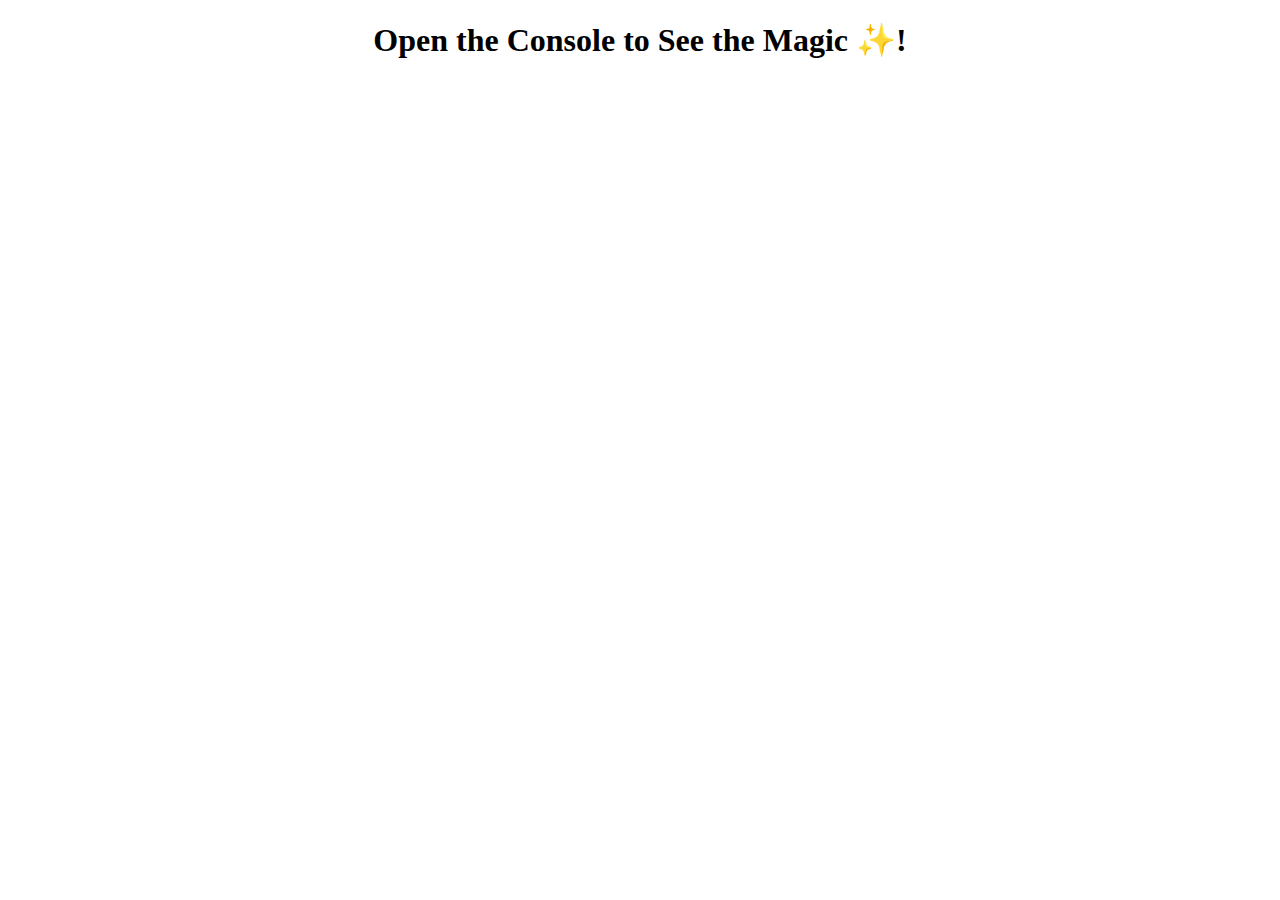
<file: 4/01-Activities 2/01-Ins_Window-Object/index.html>
<!DOCTYPE html>
<html lang="en">

<head>
  <meta charset="UTF-8">
  <meta name="viewport" content="width=device-width, initial-scale=1.0">
  <title>Window Object</title>
</head>

<body>
  <h1 style="text-align:center;">Open the Console to See the Magic ✨! </h1>
  <script src= "script.js"></script>
</body>
</html>
</file>
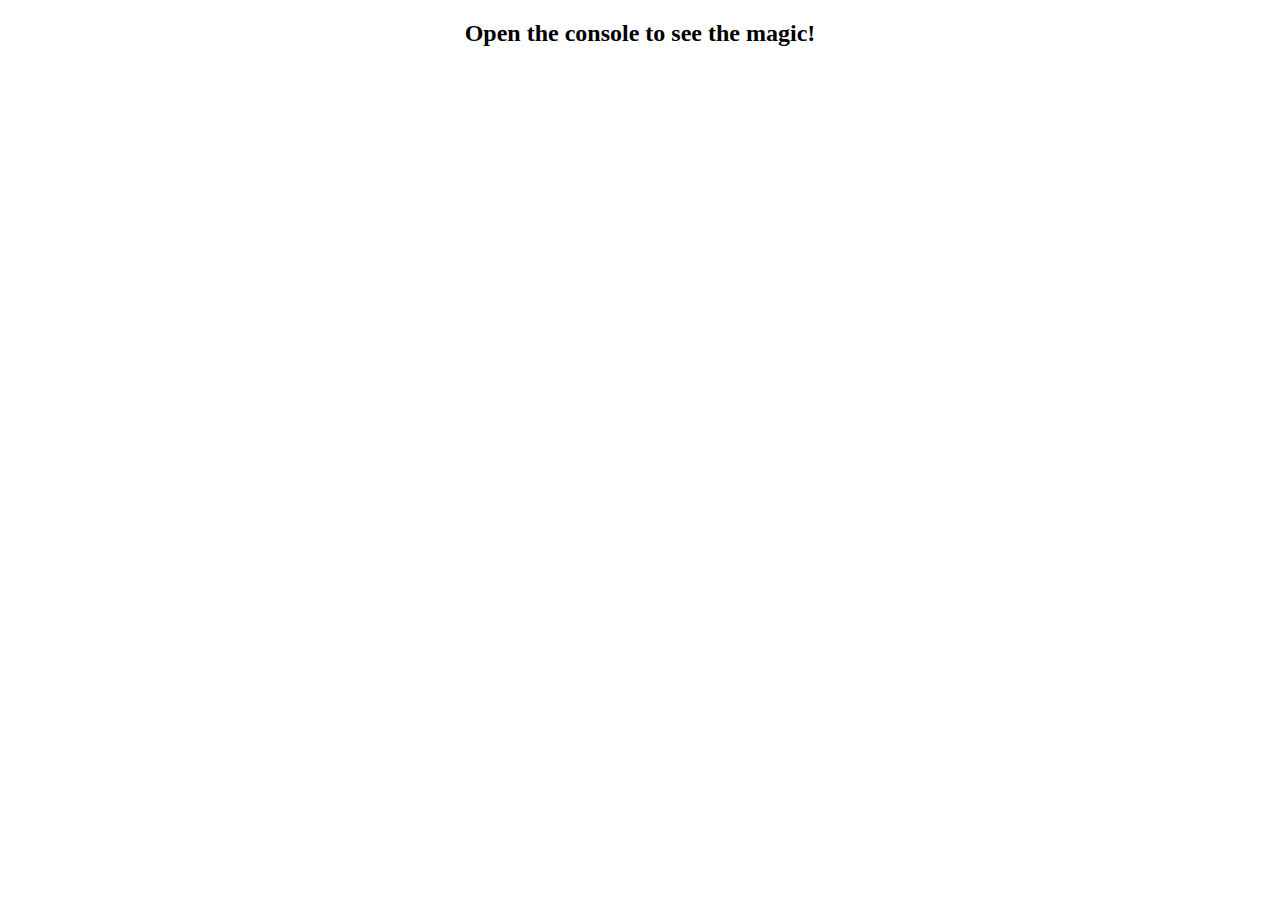
<file: 4/01-Activities 2/02-Stu_Window-Object/index.html>
<!DOCTYPE html>
<html lang="en">
<head>
  <meta charset="UTF-8">
  <meta name="viewport" content="width=device-width, initial-scale=1.0">
  <meta http-equiv="X-UA-Compatible" content="ie=edge">
  <title>This Window</title>
</head>
<body>
  <h2 style="text-align:center;">Open the console to see the magic!</h2>
  
  <script>console.log(this);</script>
</body>
</html>
</file>
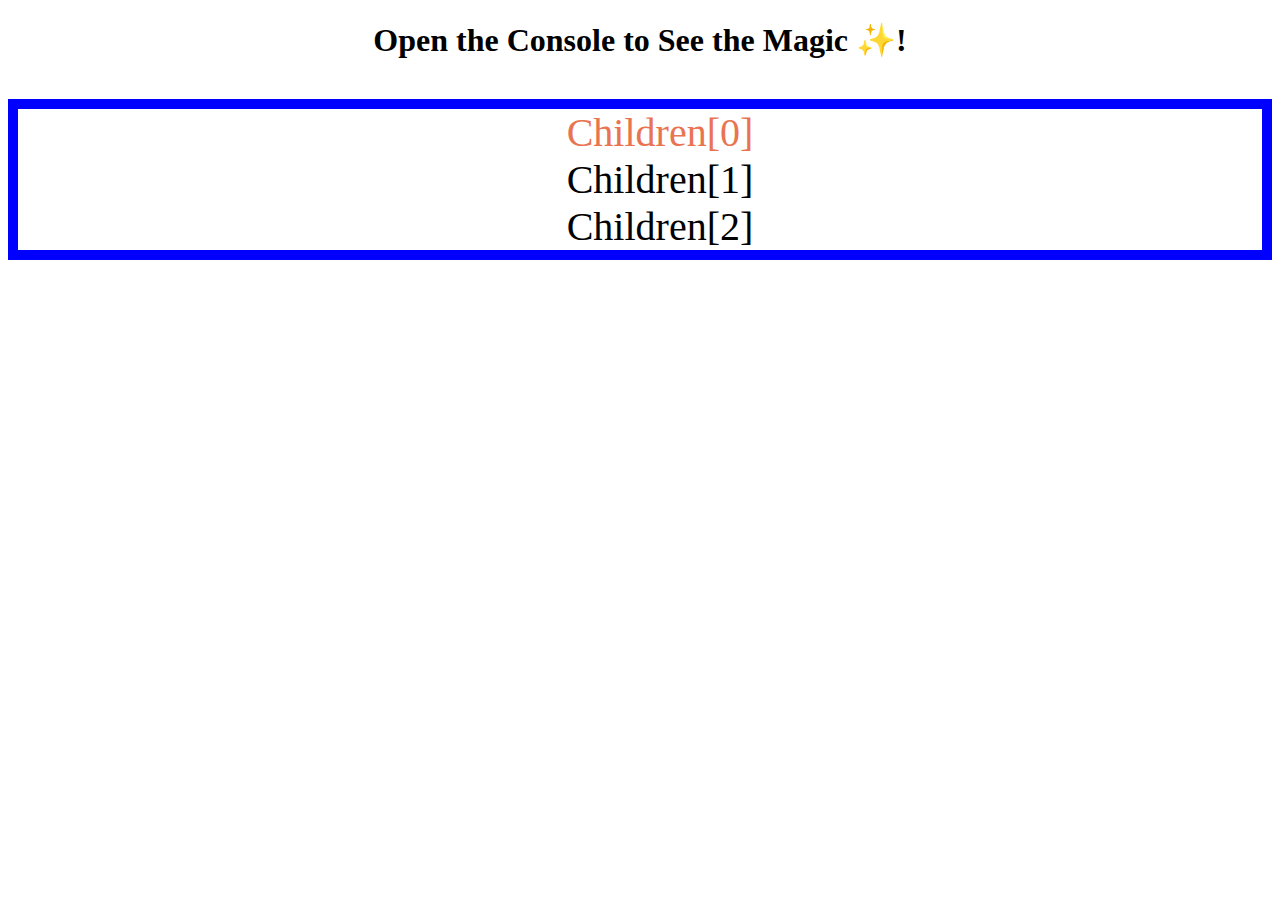
<file: 4/01-Activities 2/03-Ins_Traverse-DOM/index.html>
<!DOCTYPE html>
<html lang="en">

<head>
  <meta charset="UTF-8">
  <meta name="viewport" content="width=device-width, initial-scale=1.0">
  <title>DOM Traversal</title>
  <style>
      h1 {
        text-align:center;
      }
      ul {
        text-align:center;
        list-style-type:none;
        font-size: 40px;
        border: 10px solid blue
      }
  </style>
</head>

<body>
  <h1>Open the Console to See the Magic ✨! </h1>

  <ul>
    <li id ="first-child-ul">Children[0]</li>
    <li>Children[1]</li>
    <li>Children[2]</li>
  </ul>

  <script src= "script.js"></script>
</body>
</html>
</file>
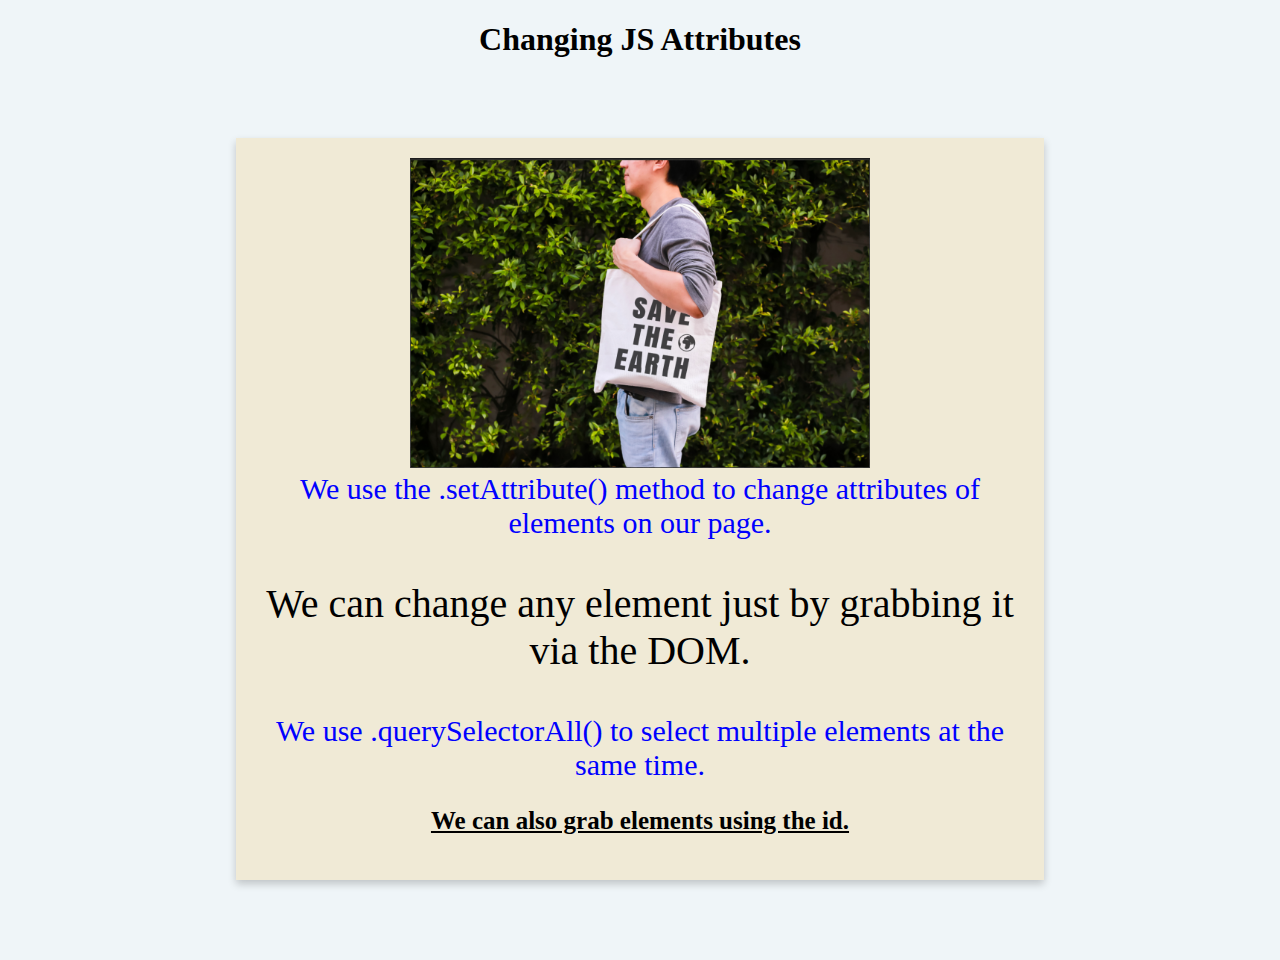
<file: 4/01-Activities 2/05-Ins_Setting-Attributes/index.html>
<!DOCTYPE html>
<html lang="en">
<head>
    <meta charset="UTF-8">
    <meta name="viewport" content="width=device-width, initial-scale=1.0">
    <meta http-equiv="X-UA-Compatible" content="ie=edge">
    <title>Setting Attributes</title>
    <link rel="stylesheet" href="./assets/css/style.css">
</head>
<body>
    <h1 class="title">Changing JS Attributes</h1>
    <section class="container">
    <a>
        <img>
    </a>
    <div>We use the .setAttribute() method to change attributes of elements on our page.</div>
    <p>We can change any element just by grabbing it via the DOM.</p>
    <div class="change1">We use .querySelectorAll() to select multiple elements at the same time.</div>
    <p id="change2">We can also grab elements using the id.</p>
    </section>

    <script src="assets/js/script.js"></script>
</body>
</html>
</file>
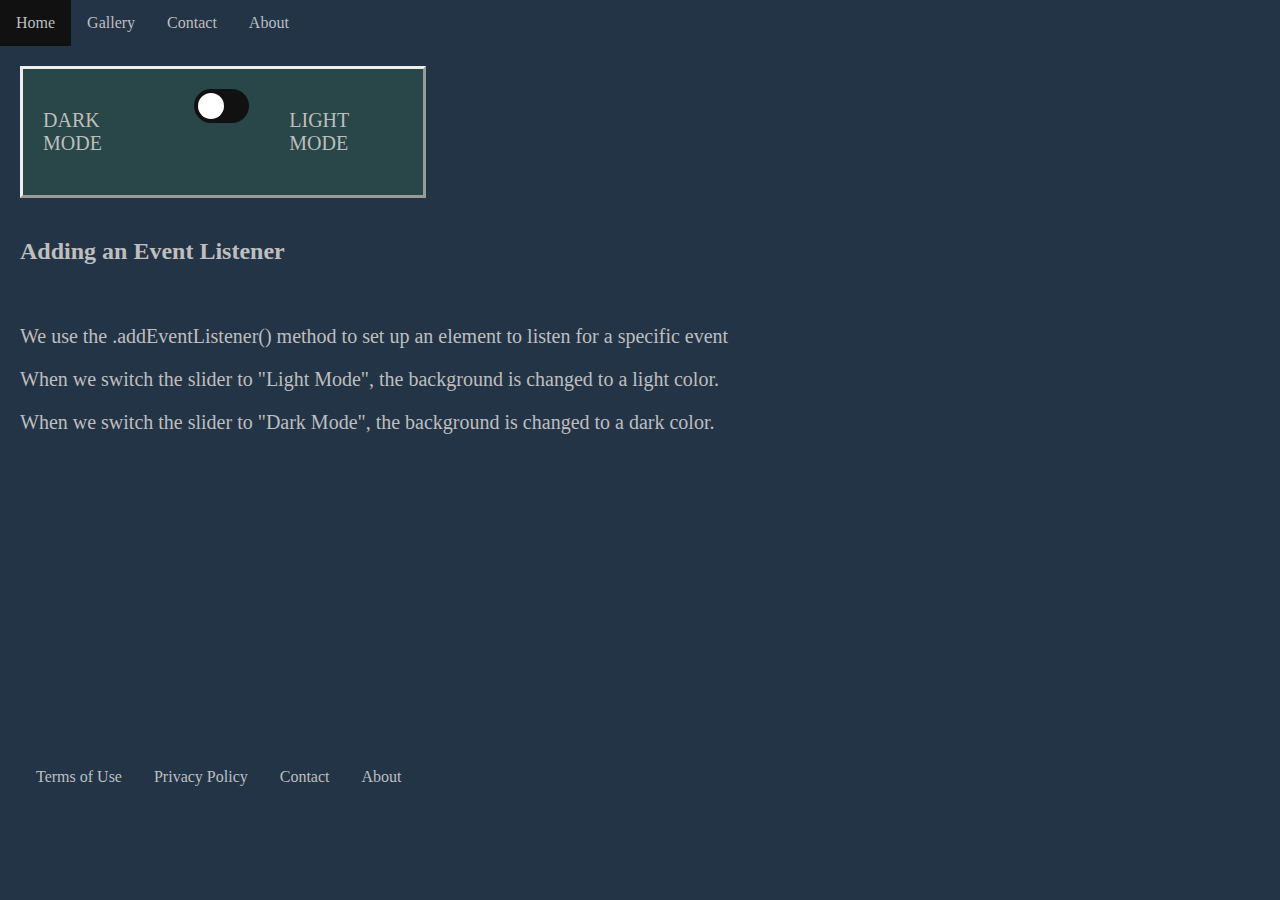
<file: 4/01-Activities 2/11-Ins_Event-Listener/index.html>
<!DOCTYPE html>
<html lang="en">

<head>
  <meta charset="UTF-8">
  <meta name="viewport" content="width=device-width, initial-scale=1.0">
  <meta http-equiv="X-UA-Compatible" content="ie=edge">
  <title>Click Event</title>
  <link rel="stylesheet" type="text/css" href="./assets/css/style.css">
</head>

<body>
  <div class="container dark">
    <div class="menu">
      <ul>
        <li><a href="#home">Home</a></li>
        <li><a href="#gallery">Gallery</a></li>
        <li><a href="#contact">Contact</a></li>
        <li><a href="#about">About</a></li>
      </ul>
    </div>
    <div class="row toggle">
      <div class="col">
        <p>DARK MODE</p>
      </div>
      <label class="switch col">
        <input type="checkbox" id="theme-switcher">
        <span class="slider round"></span>
      </label>
      <div class="col">
        <p>LIGHT MODE</p>
      </div>
    </div>
    <div class="row">
      <h2>Adding an Event Listener</h2>
    </div>
    <div class="row">
      <div>
        <p>We use the .addEventListener() method to set up an element to listen for a specific event</p>
        <p id= "light-mode">When we switch the slider to "Light Mode", the background is changed to a light color.</p>
        <p id = "dark-mode">When we switch the slider to "Dark Mode", the background is changed to a dark color.</p>
      </div>
      <div class="footer">
        <ul>
          <li><a href="#home">Terms of Use</a></li>
          <li><a href="#gallery">Privacy Policy</a></li>
          <li><a href="#contact">Contact</a></li>
          <li><a href="#about">About</a></li>
        </ul>
      </div>
    </div>

  <script src="./assets/js/script.js"></script>
</body>
</html>
</file>
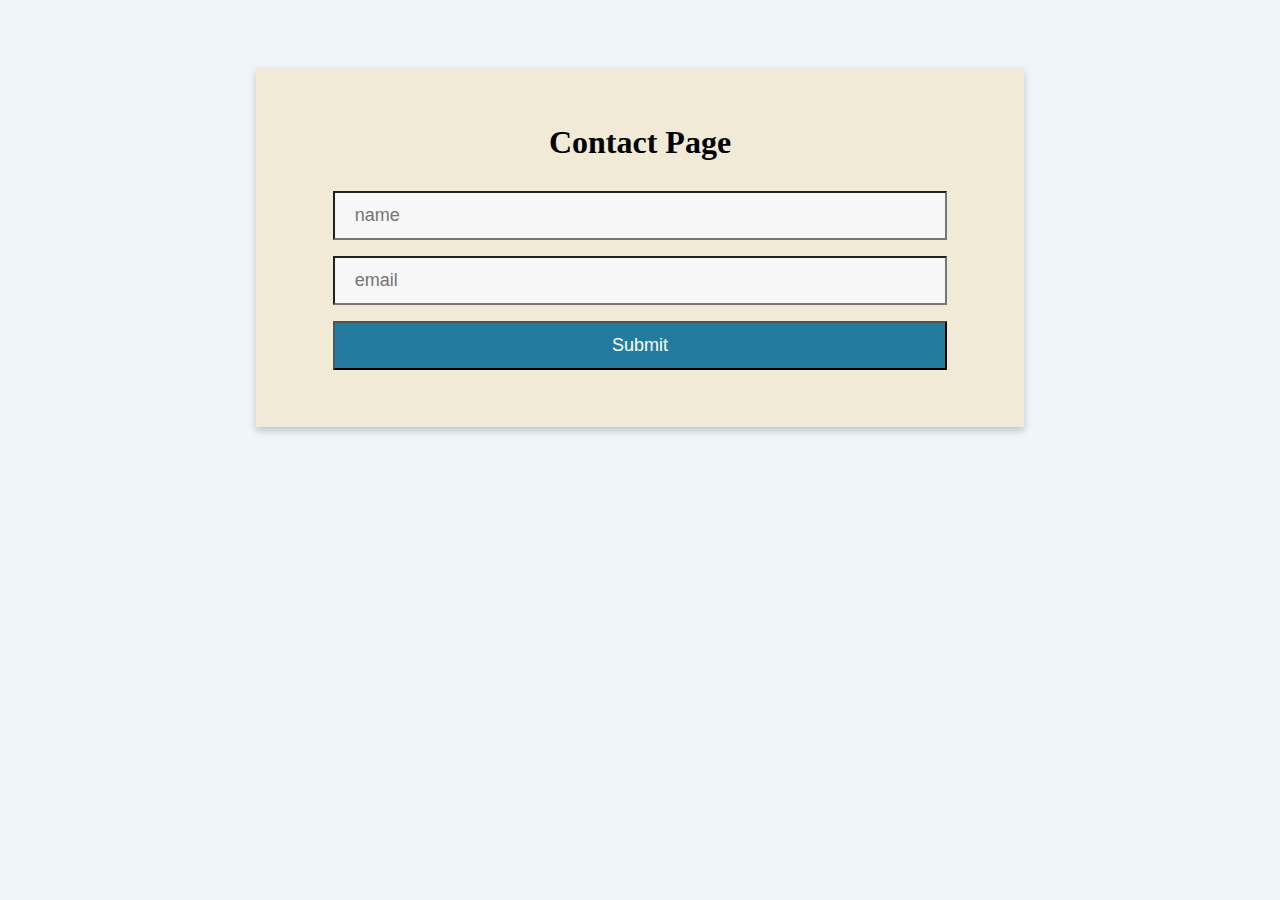
<file: 4/01-Activities 2/13-Ins_Preventing-Default/index.html>
<!DOCTYPE html>
<html lang="en">
<head>
  <meta charset="UTF-8">
  <meta name="viewport" content="width=device-width, initial-scale=1.0">
  <meta http-equiv="X-UA-Compatible" content="ie=edge">
  <title>Event Prevent Default Demo</title>
  <link rel="stylesheet" href="./assets/css/style.css">
</head>

<body>
  <div class="wrapper">
    <div class="container">
      <div class= "card-contents"></div>
        <h1>Contact Page</h1>
        <form>
          <input placeholder="name" id="name" />
          <input placeholder="email" id="email" />
          <button id="submit">Submit</button>
          <div>
            <h3 id="response"></h3>
          </div>
        </form>
      </div>
    </div>
  </div>

  <script src="./assets/js/script.js"></script>
</body>
</html>
</file>
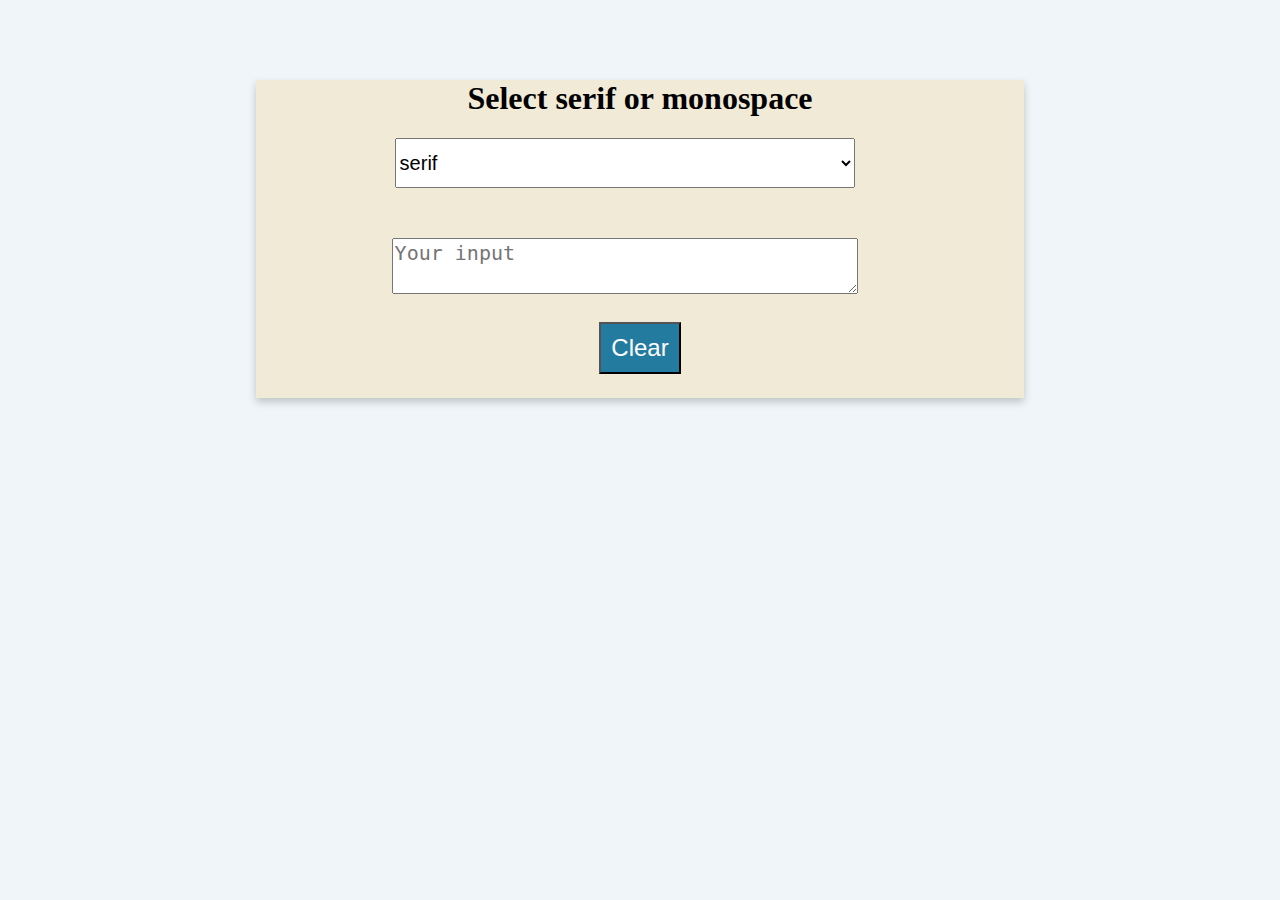
<file: 4/01-Activities 2/15-Ins_Keyboard-Events/index.html>
<!DOCTYPE html>
<html lang="en">
<head>
  <meta charset="UTF-8">
  <meta name="viewport" content="width=device-width, initial-scale=1.0">
  <meta http-equiv="X-UA-Compatible" content="ie=edge">
  <title>Font Checker</title>
  <link rel="stylesheet" href="./assets/css/style.css">
</head>

<body>
  <div class="container">
    <h1>Select serif or monospace</h1>
    <form>
      <select id="typeface">
        <option value="serif">
          serif
        </option>
        <option value="monospace">
          monospace
        </option>
      </select>
      <div style="margin-top: 50px;">
        <textarea id="textarea" placeholder="Your input" ></textarea>
        <div>
          <button id="clear">Clear</button>
        </div>
      </div>
    </form>
    <div class="elements">
      <h1 id="h1"></h1>
      <h2 id="h2"></h2>
      <h3 id="h3"></h3>
      <p id="p"></p>
    </div>
  </div>
  
  <script src="./assets/js/script.js"></script>
</body>
</html>
</file>
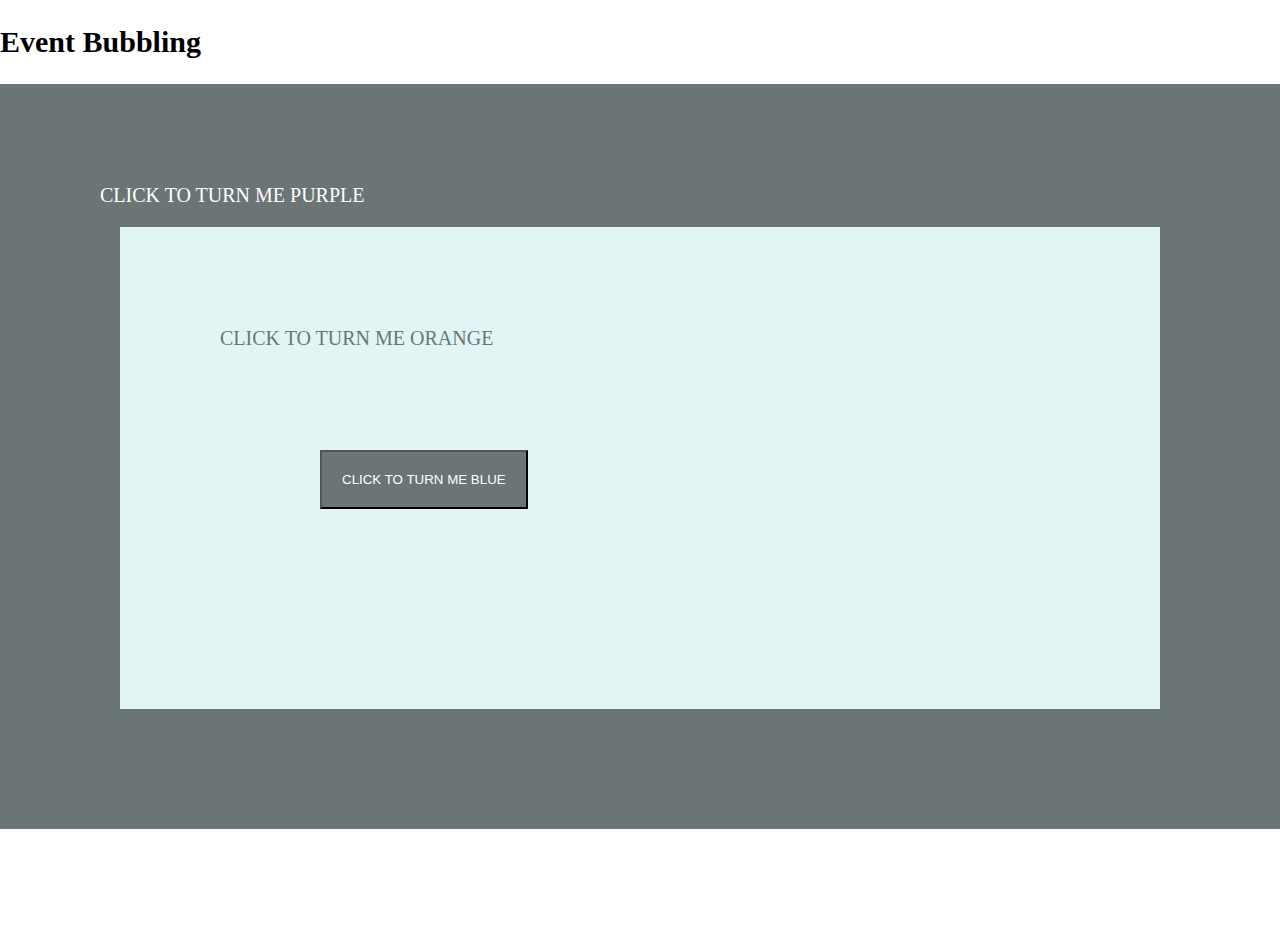
<file: 4/01-Activities 2/17-Ins_Event-Bubbling/index.html>
<!DOCTYPE html>
<html lang="en">
<head>
  <meta charset="UTF-8">
  <meta name="viewport" content="width=device-width, initial-scale=1.0">
  <meta http-equiv="X-UA-Compatible" content="ie=edge">
  <title>Document</title>
  <link rel="stylesheet" href="./assets/css/style.css">
</head>

<body>
  <div>
    <h2>Event Bubbling </h2>
    <div class="outer-div">CLICK TO TURN ME PURPLE
      <div class="inner-div">CLICK TO TURN ME ORANGE
        <div>
          <button class="button">CLICK TO TURN ME BLUE</button>
        </div>
      </div>
    </div>
  </div>
  
  <script src="./assets/js/script.js" ></script>
</body>
</html>
</file>
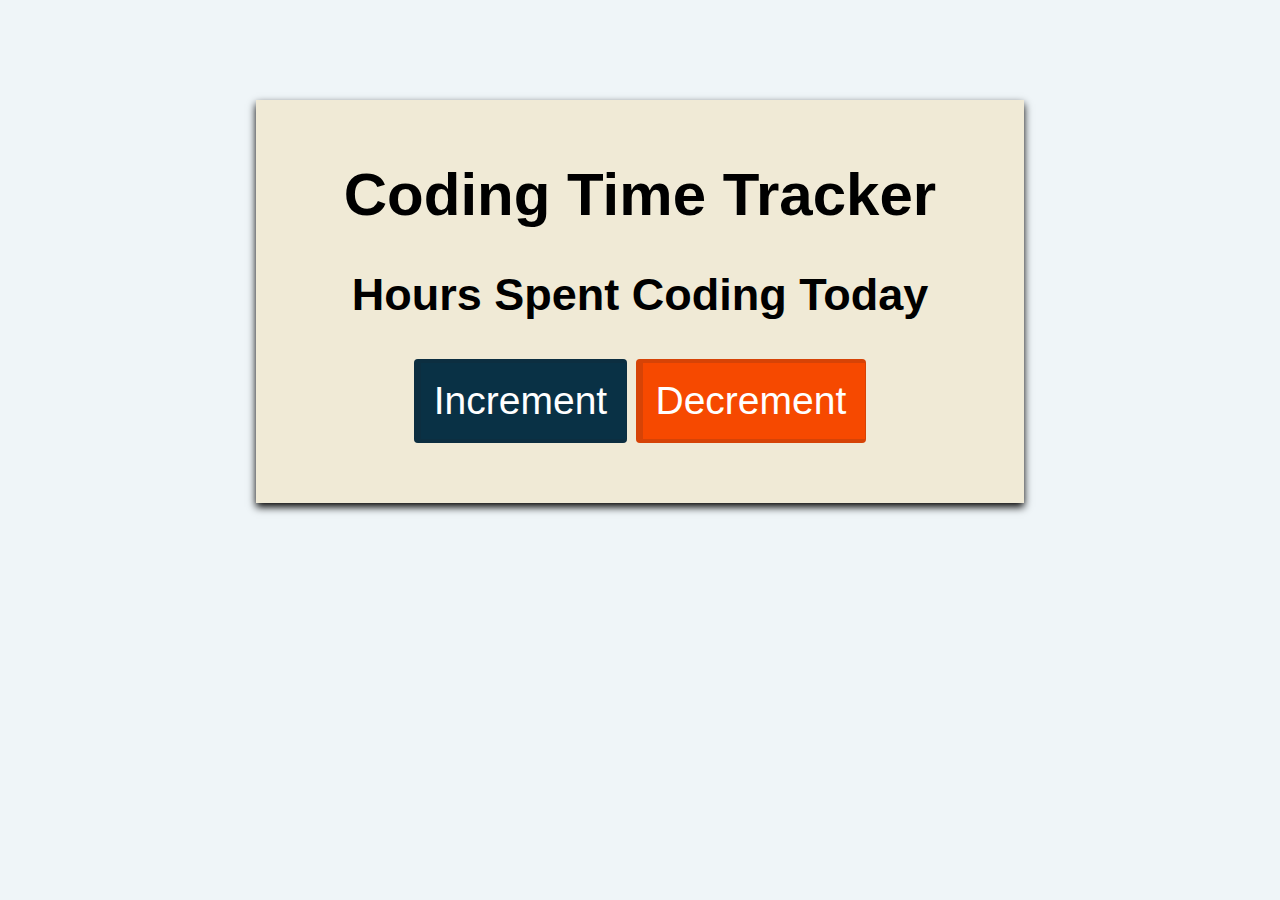
<file: 4/01-Activities 2/21-Ins_Local-Storage/index.html>
<!DOCTYPE html>
<html lang="en">
  <head>
    <meta charset="UTF-8" />
    <meta name="viewport" content="width=device-width, initial-scale=1.0" />
    <meta http-equiv="X-UA-Compatible" content="ie=edge" />
    <link rel="stylesheet" href="./assets/css/style.css" />
    <title>Coding Timetracker</title>
  </head>
  
  <body>
    <div class="wrapper">
      <div class="container">
        <h1>Coding Time Tracker</h1>
        <h2><span id="counter">0</span> Hours Spent Coding Today</h2>
        <button id="add">Increment</button>
        <button id="subtract">Decrement</button>
      </div>
    </div>
    
    <script src="./assets/js/script.js"></script>
  </body>
</html>
</file>
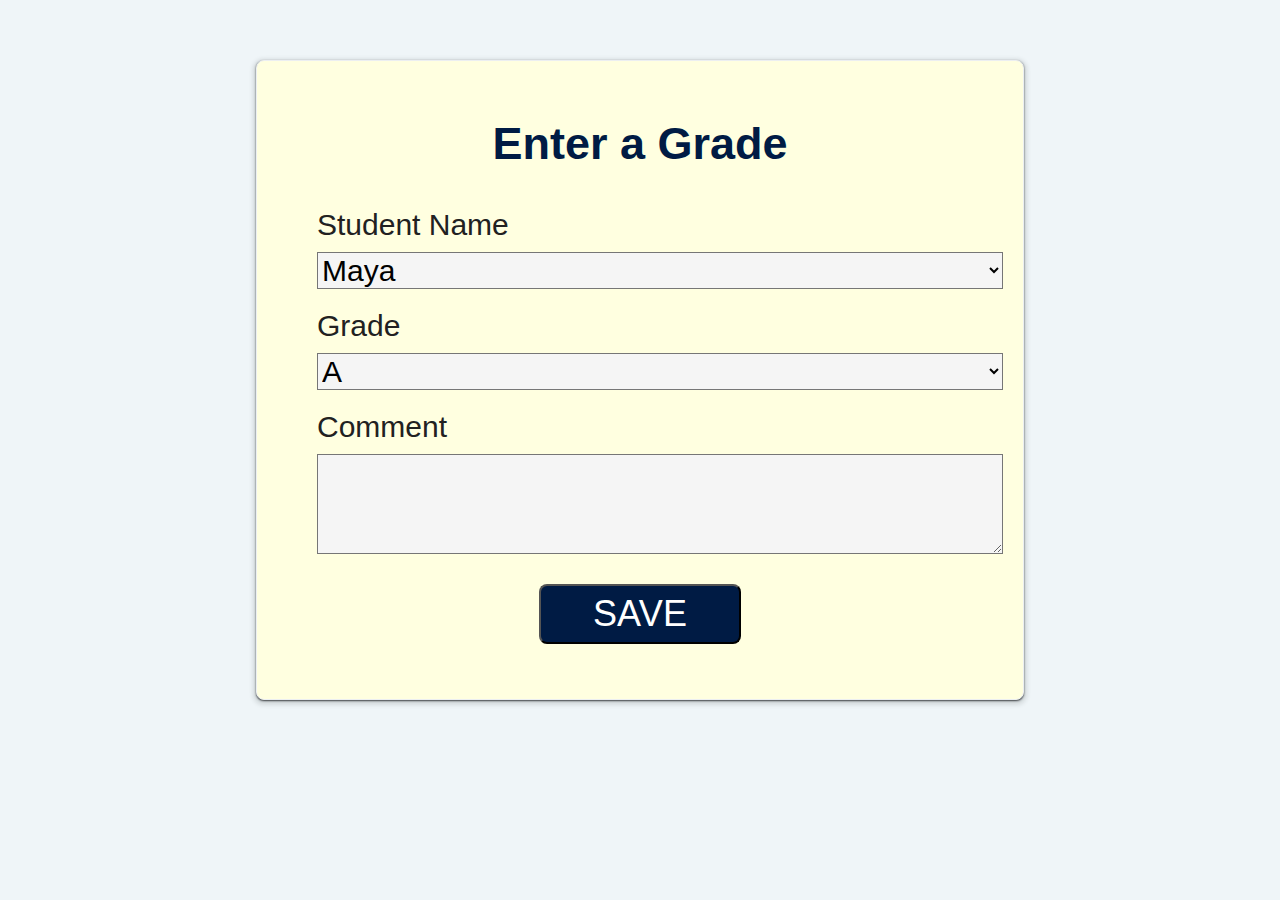
<file: 4/01-Activities 2/23-Ins_Local-Storage-Objects/index.html>
<!DOCTYPE html>
<html lang="en">
  <head>
    <meta charset="UTF-8" />
    <meta name="viewport" content="width=device-width, initial-scale=1.0" />
    <meta http-equiv="X-UA-Compatible" content="ie=edge" />
    <link rel="stylesheet" href="./assets/css/style.css" />
    <title>Gradebook</title>
  </head>
  <body>
    <div class="card">
      <h2>Enter a Grade</h2>
      <form>
        <ul>
          <li>
            <label for="name">Student Name</label>
            <select id="student-names">
              <option value="Maya">Maya</option>
              <option value="Alex">Alex</option>
              <option value="Sojung">Sojung</option>
              <option value="Tomas">Tomas</option>
            </select>
          </li>
          <li>
            <label for="grade">Grade</label>
            <select id="grades">
              <option value="A">A</option>
              <option value="B">B</option>
              <option value="C">C</option>
              <option value="Incomplete">Incomplete</option>
            </select>
          </li>
          <li>
            <label for="msg">Comment</label>
            <textarea id="msg" name="comments"></textarea>
          </li>
        </ul>
        <button id="save">SAVE</button>
      </form> 
      <h3 class="message"></h3>   
    
    <script src="./assets/js/script.js"></script>
  </body>
</html>
</file>
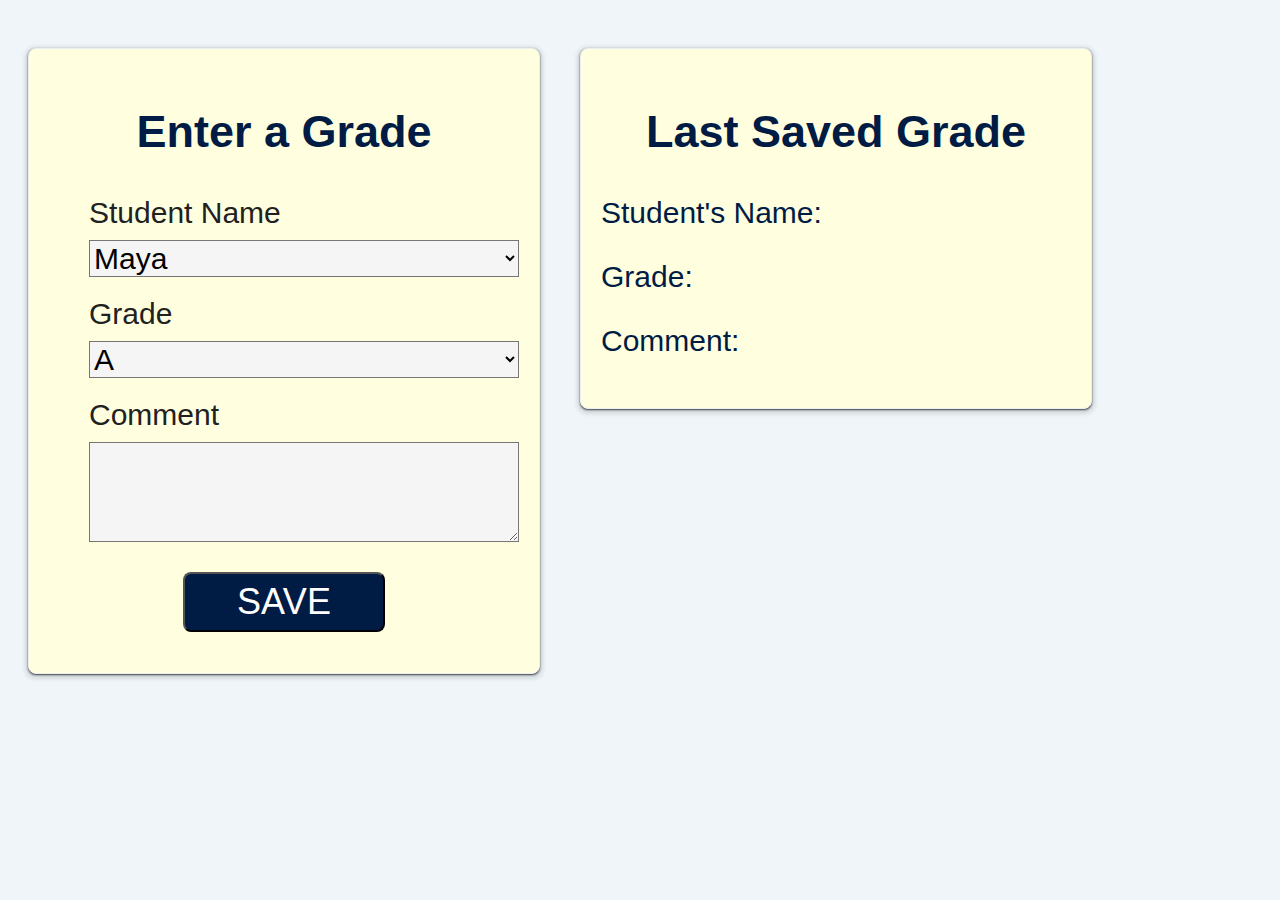
<file: 4/01-Activities 2/25-Ins_Local-Storage-Todos/index.html>
<!DOCTYPE html>
<html lang="en">
  <head>
    <meta charset="UTF-8" />
    <meta name="viewport" content="width=device-width, initial-scale=1.0" />
    <meta http-equiv="X-UA-Compatible" content="ie=edge" />
    <link rel="stylesheet" href="./assets/css/style.css" />
    <title>Gradebook</title>
  </head>
  <body>
    <div class="card">
      <h2>Enter a Grade</h2>
      <form>
        <ul>
          <li>
            <label for="name">Student Name</label>
            <select id="student-names">
              <option value="Maya">Maya</option>
              <option value="Alex">Alex</option>
              <option value="Sojung">Sojung</option>
              <option value="Tomas">Tomas</option>
            </select>
          </li>
          <li>
            <label for="grade">Grade</label>
            <select id="grades">
              <option value="A">A</option>
              <option value="B">B</option>
              <option value="C">C</option>
              <option value="Incomplete">Incomplete</option>
            </select>
          </li>
          <li>
            <label for="msg">Comment</label>
            <textarea id="msg" name="comments"></textarea>
          </li>
        </ul>
        <button id="save">SAVE</button>
      </form>    
    </div>

    <div class="card">
      <h2>Last Saved Grade</h2>
      <p>Student's Name: <span id="saved-name"></span></p>
      <p>Grade: <span id="saved-grade"></span></p>
      <p>Comment: <span id="saved-comment"></span></p>
    </div>
    
    <script src="./assets/js/script.js"></script>
  </body>
</html>
</file>
<file: 4/01-Activities 2/05-Ins_Setting-Attributes/assets/css/style.css>
body {
    background-color: #eff5f8
  }

.title {
    text-align: center;
}
.container {
    display: block;
    margin: 80px auto;
    text-align: center;
    box-shadow: 0 4px 8px 0 rgba(0,0,0,0.2);
    transition: 0.3s;
    width: 60vw;
    padding: 20px;
    background-color: #f0ead6;
  }

  @media screen and (min-width: 600px) {
    img {
        min-width: 60%;
    }
  }
</file>
<file: 4/01-Activities 2/11-Ins_Event-Listener/assets/css/style.css>
body {
  display: block;
  margin: 0px;
}

ul {
  list-style-type: none;
  margin: 0;
  padding: 0;
  overflow: hidden;
}

li {
  float: left;
}

li a {
  display: block;
  text-align: center;
  padding: 14px 16px;
  text-decoration: none;
}

p {
  font-size: 20px;
}

.menu {
  width: 100%;
}

.footer {
  width: 100%;
  position: absolute;
  padding-bottom: 100px;
  bottom: 0px;
}

.toggle {
  border-style: outset;
  width: 400px;
  background-color: rgba(76, 175, 80, 0.15)
}

/* Dark Mode */
.dark {
  background-color:#243447;
  height: 100vh;
  color: #bebebe
 
}

.dark li a {
  color: #bebebe;
}

.dark li a:hover {
  background-color: #111;
}

/* Light Mode */
.light {
  background-color: #f0ead6;
  color: black;
  height: 100vh;
}

.light li a {
  color: black;
}

.light li a:hover {
  background-color: rgb(29, 128, 210);
}

/* Styling the Switch button */
.switch {
  position: relative;
  display: inline-block;
  width: 60px;
  height: 34px;
}

/* Hide default HTML checkbox */
.switch input {
  opacity: 0;
  width: 0;
  height: 0;
}

/* The slider */
.slider {
  position: absolute;
  cursor: pointer;
  top: 0;
  left: 0;
  right: 0;
  bottom: 0;
  background-color: #111;
  -webkit-transition: .4s;
  transition: .4s;
}

.slider:before {
  position: absolute;
  content: "";
  height: 26px;
  width: 26px;
  left: 4px;
  bottom: 4px;
  background-color: white;
  -webkit-transition: .4s;
  transition: .4s;
}

input:checked + .slider {
  background-color: rgb(29, 128, 210);
}

input:focus + .slider {
  box-shadow: 0 0 1px rgb(29, 128, 210);
}

input:checked + .slider:before {
  -webkit-transform: translateX(26px);
  -ms-transform: translateX(26px);
  transform: translateX(26px);
}

/* Rounded sliders */
.slider.round {
  border-radius: 34px;
}

.slider.round:before {
  border-radius: 50%;
}

.row {
  margin: 20px;
  display: flex;
}
.col {
  margin: 20px;
}
</file>
<file: 4/01-Activities 2/13-Ins_Preventing-Default/assets/css/style.css>
body {
  background-color: #eff5f8
}

button {
    padding: 10px;
    margin: 24px;
    cursor: pointer;
    font-size: 24px;
    background-color: #247BA0;
    color: white;
  }
  
input {
  background-color: #f7f7f7;
  }

.wrapper {
  padding-top: 20px;
}

.container {
    display: block;
    margin: 40px auto;
    text-align: center;
    box-shadow: 0 4px 8px 0 rgba(0,0,0,0.2);
    transition: 0.3s;
    width: 60vw;
    background-color: #f0ead6;
  }

.card-contents {
    padding: 5px 5px 30px 5px;
  }

#name,
#email,
#submit {
    width: 80%;
    padding: 12px 20px;
    margin: 8px 20px;
    box-sizing: border-box;
    font-size: 18px;
  }

#response {
      padding-bottom: 30px;
  }
</file>
<file: 4/01-Activities 2/15-Ins_Keyboard-Events/assets/css/style.css>
body {
  background-color: #eff5f8
}

button {
  padding: 10px;
  margin: 24px;
  cursor: pointer;
  font-size: 24px;
  background-color: #247BA0;
  color: white;
}

.container {
  display: block;
  margin: 80px auto;
  text-align: center;
  box-shadow: 0 4px 8px 0 rgba(0,0,0,0.2);
  transition: 0.3s;
  width: 60vw;
  background-color: #f0ead6;
}

textarea, select {
  height: 50px;
  margin-right: 30px;
  font-size: 20px;
  width: 60%;
}
</file>
<file: 4/01-Activities 2/17-Ins_Event-Bubbling/assets/css/style.css>
*, *::before, *::after {
  box-sizing: border-box;
}

html, body, .outer-div {
  height: 100%;
  margin: 0;
  padding: 0;
  font-size: 20px;
}

body {
  color: white;
}

h2 {
  color: black;
}

.outer-div {
  background-color: #6c7575;
  cursor: pointer;
  padding: 100px;
}

.inner-div {
  height: 60%;
  background-color: #e1f5f4 ;
  padding: 100px;
  margin: 20px;
  color: #6c7575;
}

.button {
  background-color:#6c7575;
  color: white;
  padding: 20px;
  margin: 100px;
}
</file>
<file: 4/01-Activities 2/21-Ins_Local-Storage/assets/css/style.css>
*, *::before, *::after {
  box-sizing: border-box;
}

html {
  font-size: 16px;
  font-family: 'Segoe UI', Tahoma, Geneva, Verdana, sans-serif;
}

body {
  margin: 0;
  padding: 0;
  font-weight: normal;
  background-color: #eff5f8;
}

.container {
  display: block;
  margin: 80px auto;
  text-align: center;
  font-size: 30px;
  box-shadow: 0 4px 8px 0 rgba(0,0,0,1);
  transition: 0.3s;
  width: 60vw;
  background-color: #f0ead6;
  padding-top: 20px;
}

.wrapper {
  padding-top: 20px;
}
h1 {
  font-size: 2em;
}

#add, #subtract {
  border-radius: 4px;
  border-style: none;
  box-shadow: rgba(34,36,38,.15) 3px 0 0 4px inset;
  color: #fff;
  cursor: pointer;
  font-family: "Helvetica Neue",Arial,Helvetica,sans-serif;
  font-size: 1.3em;
  padding: 20px;
  margin-bottom: 60px;;
}

#add {
  background-color: #093145;;
}

#subtract {
  background-color: #f64900
}
</file>
<file: 4/01-Activities 2/23-Ins_Local-Storage-Objects/assets/css/style.css>
*,
*::before,
*::after {
  box-sizing: border-box;
}

body {
  font-size: 30px;
  font-family: "Roboto", sans-serif;
  background-color: #eff5f8;
  color: #001b44;
}

h2,
h3 {
  text-align: center;
}

li {
  list-style: none;
  margin-top: 20px;
  display: block;
}

button {
  background-color: #001b44;
  border-radius: 8px;
  color: #fff;
  cursor: pointer;
  font-size: 1.2em;
  letter-spacing: 0.21px;
  line-height: 16px;
  max-width: 255px;
  padding: 20px 52px;
  text-align: center;
  transition-duration: 0.15s;
  transition-property: background-color;
  transition-timing-function: linear;
  margin: 0.6em auto;
  display: block;
}

label {
  color: #212121;
}

select {
  font-size: 30px;
  width: 100%;
  margin-top: 10px;
  background-color: whitesmoke;
}

.card {
  background-color:	#FFFFE0;
  border: 1px solid #eceff1;
  border-radius: 8px;
  box-shadow: rgba(60, 64, 67, 2) 0 1px 2px 0,
    rgba(60, 64, 67, 0.15) 0 2px 4px 3px;
  margin: 60px auto;
  padding: 20px;
  width: 60vw;
  display: block;
}

.card::after {
  content: " ";
  display: block;
  clear: both;
}

#msg {
  display: block;
  min-height: 100px;
  width: 100%;
  margin-top: 10px;
  background-color: whitesmoke;
}
</file>
<file: 4/01-Activities 2/25-Ins_Local-Storage-Todos/assets/css/style.css>
*,
*::before,
*::after {
  box-sizing: border-box;
}

body {
  font-size: 30px;
  font-family: "Roboto", sans-serif;
  background-color: #eff5f8;
  color: #001b44;
}

h2 {
  text-align: center;
}

li {
  list-style: none;
  margin-top: 20px;
  display: block;
}

button {
  background-color: #001b44;
  border-radius: 8px;
  color: #fff;
  cursor: pointer;
  font-size: 1.2em;
  letter-spacing: 0.21px;
  line-height: 16px;
  max-width: 255px;
  padding: 20px 52px;
  text-align: center;
  transition-duration: 0.15s;
  transition-property: background-color;
  transition-timing-function: linear;
  margin: 0.6em auto;
  display: block;
}

label {
  color: #212121;
}

select {
  font-size: 30px;
  width: 100%;
  margin-top: 10px;
  background-color: whitesmoke;
}

.card {
  background-color:	#FFFFE0;
  border: 1px solid #eceff1;
  border-radius: 8px;
  box-shadow: rgba(60, 64, 67, 2) 0 1px 2px 0,
    rgba(60, 64, 67, 0.15) 0 2px 4px 3px;
  margin: 40px 20px;
  padding: 20px;
  width: 40vw;
  float: left;
}

.card::after {
  content: " ";
  display: block;
  clear: both;
}

#msg {
  display: block;
  min-height: 100px;
  width: 100%;
  margin-top: 10px;
  background-color: whitesmoke;
}

@media only screen and (max-width: 800px) {
  .card {
    width: 80vw;
  }
}
</file>
